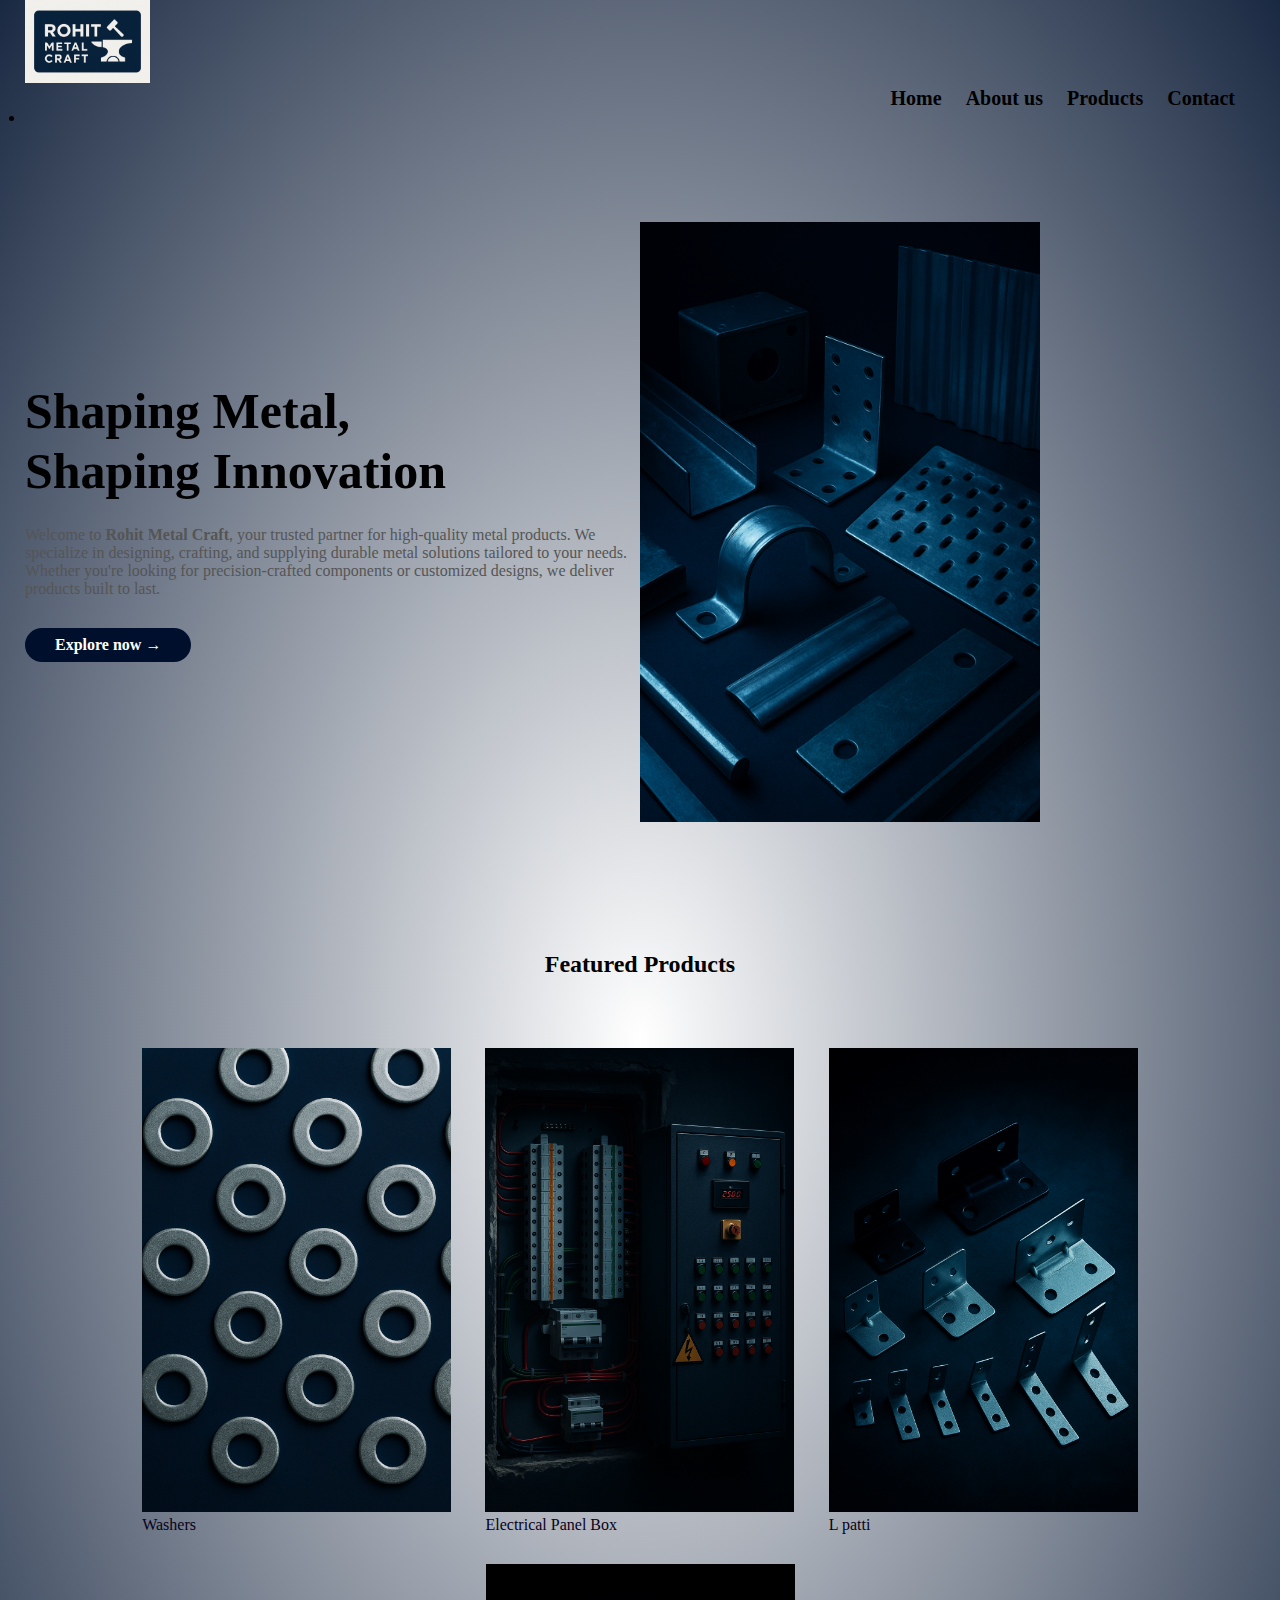
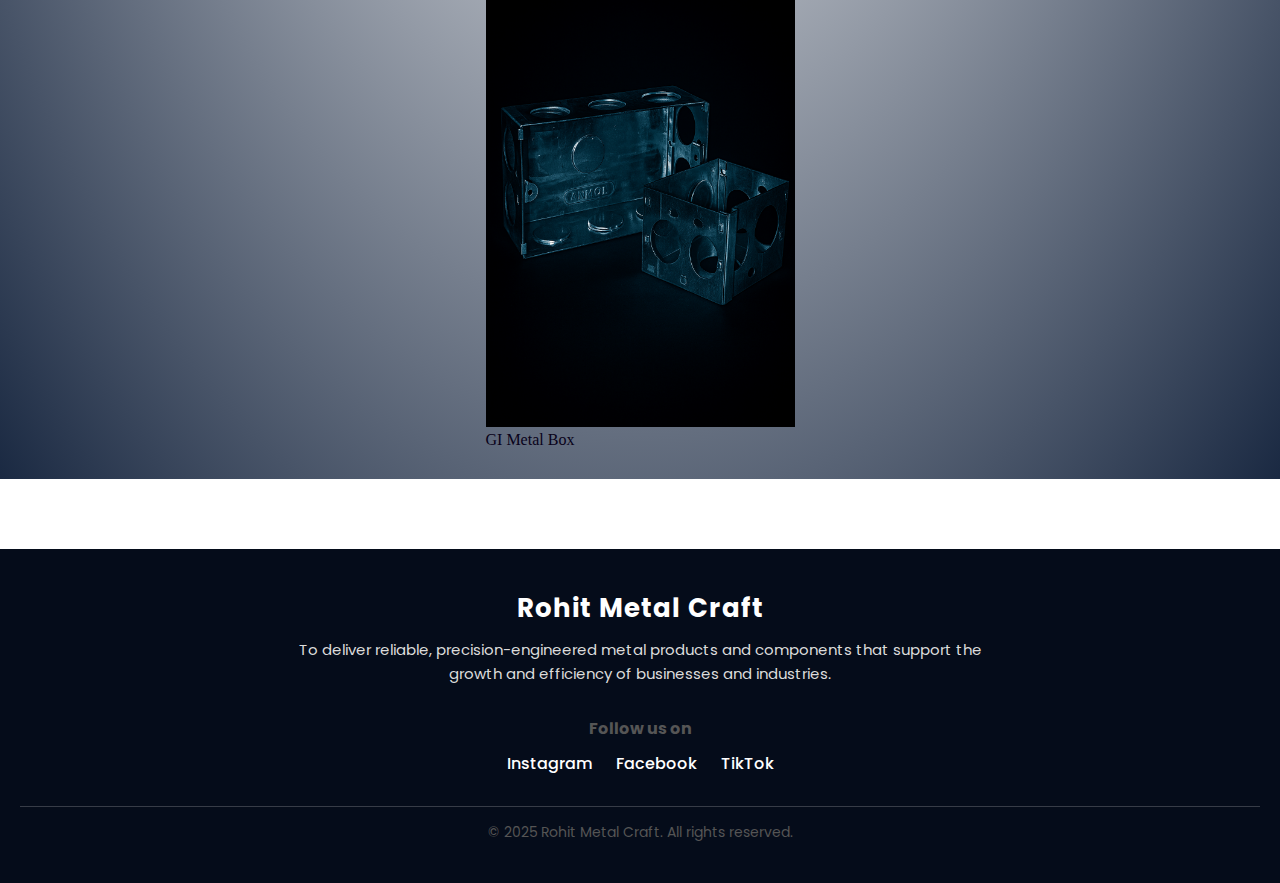
<file: index.html>
<!DOCTYPE html>
<html lang="en">
<head>
    <meta charset="UTF-8">
    <meta name="google-site-verification" content="2EU0L5QG5C-g78u9Y0oahj2goD5NEOld8j-B2ly2c54" />
    <meta name="viewport" content="width=device-width, initial-scale=1.0">
    
    <title>Rohit Metal Craft | RohitMetalCraft.com</title>
    <link rel="stylesheet" href="style.css">
    <link rel="preconnect" href="https://fonts.googleapis.com">
    <link rel="icon" type="image/logo.png" href="favicon.png">

<link rel="preconnect" href="https://fonts.gstatic.com" crossorigin>
<link href="https://fonts.googleapis.com/css2?family=Poppins:wght@300;400;500;600;700&display=swap" rel="stylesheet">
</head>
<body>
    <div class="header">
    <div class="container">
    <div id="navbar">
        <div id="logo">
            <img src="image/logo.png" alt="RohitMetalCraft.com" width="125px" height="auto">
        </div>
        <nav>
        <ul id="MenuItems">
          <div id="navbar"> 
        
  <li class="item"><a href="index.html">Home</a></li>
  <li class="item"><a href="about.html">About us</a></li>
  <li class="item"><a href="products.html">Products</a></li>
  <li class="item"><a href="contact.html">Contact</a></li>
</ul>
<li class="item"><a href="home.html" class="active"></a></li>

          
          </nav>
          </nav>
                    <img src="image/4238597-200.png "class="menu-icon" onclick="menutoggle()">

        </div>
        <div class="row">
            <div class="col-2">
                <h1>Shaping Metal,<br> Shaping Innovation</h1>
                <p>
Welcome to <strong>Rohit Metal Craft</strong>, your trusted partner for high-quality metal products.  
We specialize in designing, crafting, and supplying durable metal solutions tailored to your needs.  
Whether you're looking for precision-crafted components or customized designs,  
we deliver products built to last.
</p>
<a href="#featured-products" class="explore-btn">Explore now →</a>


            </div>
            <div class="col-2">
              <img src="image/Industrial Metal Composition in Blue Light.png " width="400px"height="auto">
             
            </div>
        </div>
         </div>
         <!---- featured categories-->
         <div class="categories">
            <div class="small-container">
                <section id="featured-products">
  <h2>Featured Products</h2>
  <!-- your product cards here -->
</section>

                <div class="row">
                <div class="col-3">
                    <img src="image/ChatGPT Image Nov 9, 2025, 07_58_15 PM.png">
                    <h4> Washers</h4>
                   
                </div>
                <div class="col-3">
                   <img src="image/Industrial Electric Control Panel Detailing (1).png">
                   <h4> Electrical Panel Box</h4> 
                </div>
                <div class="col-3">
                    <img src="image/Metal Brackets on Blue Texture.png">
                    <h4> L patti</h4>
                </div>
                <div class="col-3">
                    <img src="image/ChatGPT Image Nov 10, 2025, 07_56_57 PM.png">
                    <h4> GI Metal Box </h4>
                </div>
            </div>
            
            </div>
         </div>
         <!--------product categories------->
</body>

</div>
</div>
<!----------footer-->
<footer class="footer">
  <div class="footer-content">
    <h2 class="footer-title">Rohit Metal Craft</h2>
    <p class="footer-text">
      To deliver reliable, precision-engineered metal products and components
      that support the growth and efficiency of businesses and industries.
    </p>

    <div class="social-links">
      <p class="follow-text">Follow us on</p>
      <a href="#" class="social-icon">Instagram</a>
      <a href="#" class="social-icon">Facebook</a>
      <a href="#" class="social-icon">TikTok</a>
    </div>
  </div>

  <div class="footer-bottom">
    <p>© 2025 Rohit Metal Craft. All rights reserved.</p>
  </div>
</footer>
</div>
<!------------------js -->
<script>
    var MenuItems=document.getElementById("MenuItems");
  MenuItems.style.maxHeight="0px";
  
   function menutoggle(){
    if ( MenuItems.style.maxHeight=="0px") 
    {
       MenuItems.style.maxHeight="200px";
      
    }
else{
   MenuItems.style.maxHeight="0px";
}
   }
</script>
</body>

</html>
</file>
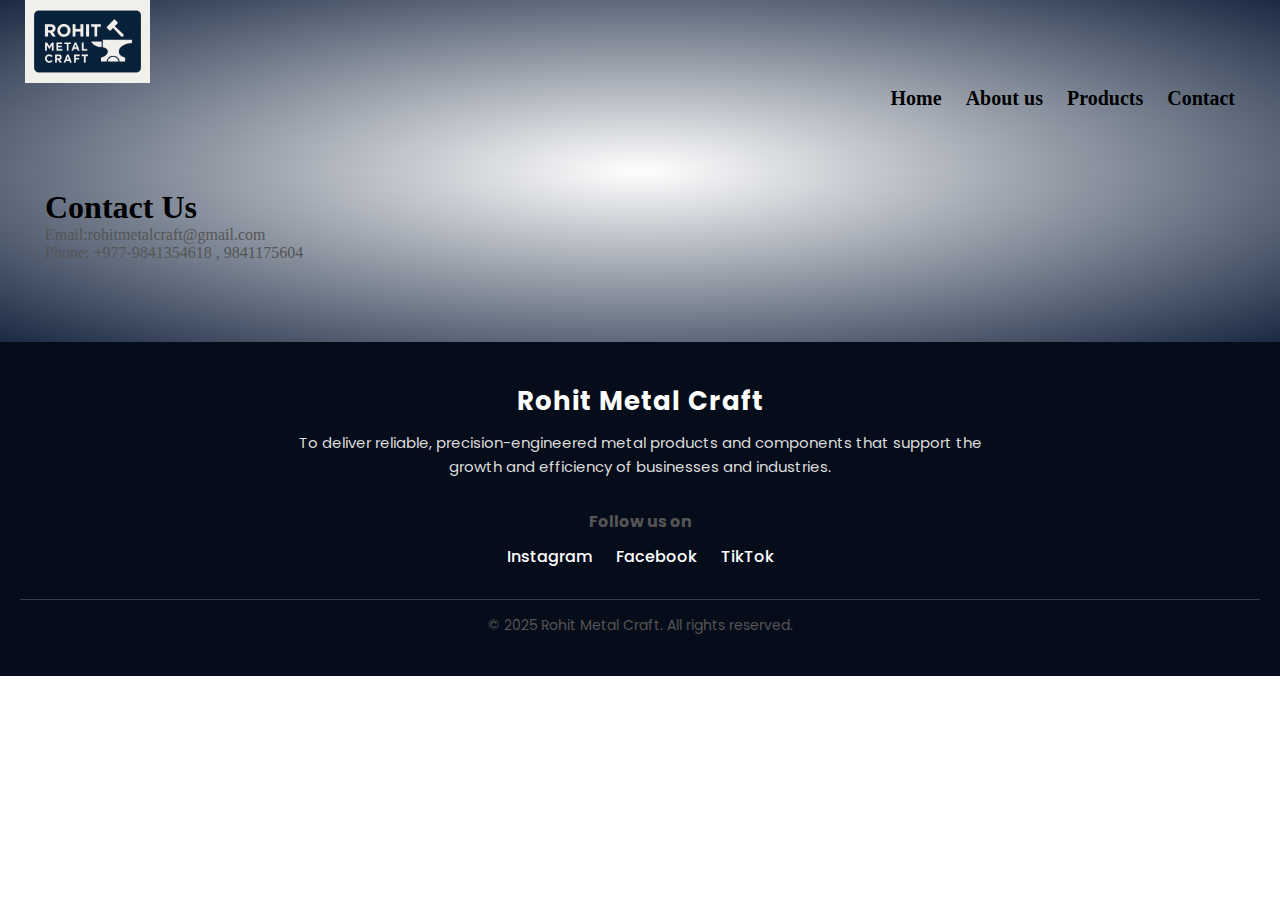
<file: contact.html>
<!DOCTYPE html>
<html lang="en">
<head>
    <meta charset="UTF-8">
    <meta name="viewport" content="width=device-width, initial-scale=1.0">
    <title>Rohit Metal Craft | RohitMetalCraft.com</title>
    <link rel="stylesheet" href="style.css">
    <link rel="preconnect" href="https://fonts.googleapis.com">
<link rel="preconnect" href="https://fonts.gstatic.com" crossorigin>
<link href="https://fonts.googleapis.com/css2?family=Poppins:wght@300;400;500;600;700&display=swap" rel="stylesheet">
</head>
<body>
    <div class="header">
    <div class="container">
    <div id="navbar">
        <div id="logo">
            <img src="/image/logo.png" alt="RohitMetalCraft.com" width="125px" height="auto">
        </div>
        <nav>
        <ul id="MenuItems">
            <li class="item"><a href="index.html" >Home</a></li>
            <li class="item"><a href="about.html">About us</a></li>
            <li class="item"><a href="products.html">Products</a></li>
            <li class="item"><a href="contact.html">Contact</a></li>
            


          </ul>
          </nav>
                    <img src="/image/4238597-200.png "class="menu-icon" onclick="menutoggle()">

        </div>
        <main style="padding: 80px 20px;">
    <h1>Contact Us</h1>
    <p>Email:rohitmetalcraft@gmail.com</p>
    <p>Phone: +977-9841354618 , 9841175604</p>
  </main>
  </main>
  </main>
         
            </div>
            
            </div>
         </div>
         <!--------product categories------->
</body>

</div>
</div>
<!----------footer-->
<footer class="footer">
  <div class="footer-content">
    <h2 class="footer-title">Rohit Metal Craft</h2>
    <p class="footer-text">
      To deliver reliable, precision-engineered metal products and components
      that support the growth and efficiency of businesses and industries.
    </p>

    <div class="social-links">
      <p class="follow-text">Follow us on</p>
      <a href="#" class="social-icon">Instagram</a>
      <a href="#" class="social-icon">Facebook</a>
      <a href="#" class="social-icon">TikTok</a>
    </div>
  </div>

  <div class="footer-bottom">
    <p>© 2025 Rohit Metal Craft. All rights reserved.</p>
  </div>
</footer>
</div>
<!------------------js -->
<script>
    var MenuItems=document.getElementById("MenuItems");
  MenuItems.style.maxHeight="0px";
  
   function menutoggle(){
    if ( MenuItems.style.maxHeight=="0px") 
    {
       MenuItems.style.maxHeight="200px";
      
    }
else{
   MenuItems.style.maxHeight="0px";
}
   }
</script>
</body>
</html>
</file>
<file: style.css>
*{
    margin: 0;
    padding: 0;
    box-sizing: border-box;
}


.navbar{
    display: flex;
 align-items: center;
 padding: 20px;
}
nav{
    flex: 1;
   text-align: right ;
}
nav ul li {
  font-size: 20px;  /* increase text size */
  font-weight: bold; /* make it bold if you like */
}


nav ul{
display: inline-block;
list-style-type: none;
}
nav ul li{
    display: inline-block;
    margin-right: 20px;
}
a{
    text-decoration: none;
    color: black;
}
p{
    color: #555;
}
.container{
    max-width: 1300px;
    margin: auto;
    padding-left: 25px;
    padding-right: 25px;
}
.row{
    display: flex;
    align-items: center;
    flex-wrap: wrap;
    justify-content: space-around;
}
.col-2{
    flex-basis: 50%;
    min-width: 300px;

}
.col-2 img{
    max-width: 100%;
    padding: 25px 0;
}
.col-2 h1{
    font-size: 50px;
    line-height: 60px;
    margin: 25px 0;
}
.btn{
    display: inline-block;
    background:#000f2b;
    color: #fff;
    padding: 8px 30px;
    margin: 30px 0;
    border-radius: 30px;
    transition:background 0.5s;
}
.btn:hover{
    background: #403c49;
}
.header{
    background: radial-gradient(#fff,#1a2942);
}
.header .row{
    margin-top: 70px;
}
.categories{
    margin: 70px 0;
}
.col-3{
    flex-basis: 30%;
    min-width: 250px;
    margin-bottom: 30px;
}

.col-3 img{
    width: 100%;
}
.small-container{
    max-width: 1080px;
    margin: auto;
    padding-left: 25px;
    padding-right: 25px;
transform: transform 0.5s;
}
.col-4{
    flex-basis: 25%;
    padding: 10px;
    min-width: 200px;
    margin-bottom: 50px;
}
.col-4 img{
    width: 100%;
}
.title{
    text-align: center;
    margin: 0% auto 80px;
    position: relative;
    line-height: 60px;
    color:rgb(9, 2, 26);

}
.title ::after{
    content:'';
    background-color: #000f2b;
    width: 80px;
    height: 5px;
    border-radius: 5px;
    position: absolute;
    bottom: 0;
    left: 50%;
    transform: translateX(-50%);

}
h4{
    color: rgb(9, 2, 26);
    font-weight: normal;
}
.col-3 p{
    font-size: 14px;
}
.col-3 :hover{
    transform: translateY(-5px);
}
/*footer*/
/* Footer Styles */
.footer {
  background-color: #050c1a; /* Navy blue */
  color: white;
  text-align: center;
  padding: 40px 20px;
  font-family: "Poppins", sans-serif;
}

.footer-title {
  font-size: 26px;
  margin-bottom: 10px;
  letter-spacing: 1px;
}

.footer-text {
  max-width: 700px;
  margin: 0 auto 30px;
  font-size: 15px;
  line-height: 1.6;
  color: #dcdcdc;
}

.social-links {
  margin-bottom: 30px;
}

.follow-text {
  font-weight: bold;
  margin-bottom: 10px;
  font-size: 16px;
}

.social-icon {
  display: inline-block;
  margin: 0 10px;
  color: white;
  text-decoration: none;
  font-weight: 500;
  transition: color 0.3s ease;
}

.social-icon:hover {
  color: #00bfff; /* Light blue hover */
}

.footer-bottom {
  border-top: 1px solid rgba(255, 255, 255, 0.2);
  padding-top: 15px;
  font-size: 14px;
  color: #aaa;
}
.menu-icon{
    width: 28px;
    margin: left 20px;
    display: none;
}
/*----------media query-----------*/
@media only screen and (max-width:800px) {
    nav ul{
        position: absolute;
        top: 70px ;
        left: 0%;
        background-color:#333 ;
        width: 100%;
        overflow: hidden;
        transition: max-height 0.5s;
    }
    nav ul li{
display: block;
margin-right: 50px;
margin: top 10px; ;
margin-bottom: 10px;
    }
    nav ul li a {
        color: #fff;
    }
    .menu-icon{
        display: block;
        cursor: pointer;
    }
}
/*media query for mobile screen*/
@media only screen and (max-width:600px){
    .row{
        text-align: center;
    }
    .col-2,.col-3,.col-4{
        flex-basis: 100%;
    }
}
.row-2{
    justify-content: space-between;
    margin: 100px auto 50px;

}
@media only screen and (max-width:600px){
    .main{
        text-align: center;
    }
}
.navbar a {
  text-decoration: none;
  color: white;
  padding: 10px;
}

.navbar a:hover,
.navbar a.active {
  color: #00bcd4; /* highlight color */
}
html {
  scroll-behavior: smooth;
}
#featured-products {
  scroll-margin-top: 80px; /* adjust this if your navbar is taller */
}
.explore-btn {
  display: inline-block;
  background-color:#000f2b;
  color: white;
  padding: 8px 30px;
  margin: 30px 0;
   border-radius:  30px;
  text-decoration: none;
  font-weight: bold;
  transition: background 0.3s;
}

.explore-btn:hover {
  background-color: #333;
}
#featured-products {
  text-align: center;
  margin-top: 100px;
}
</file>
